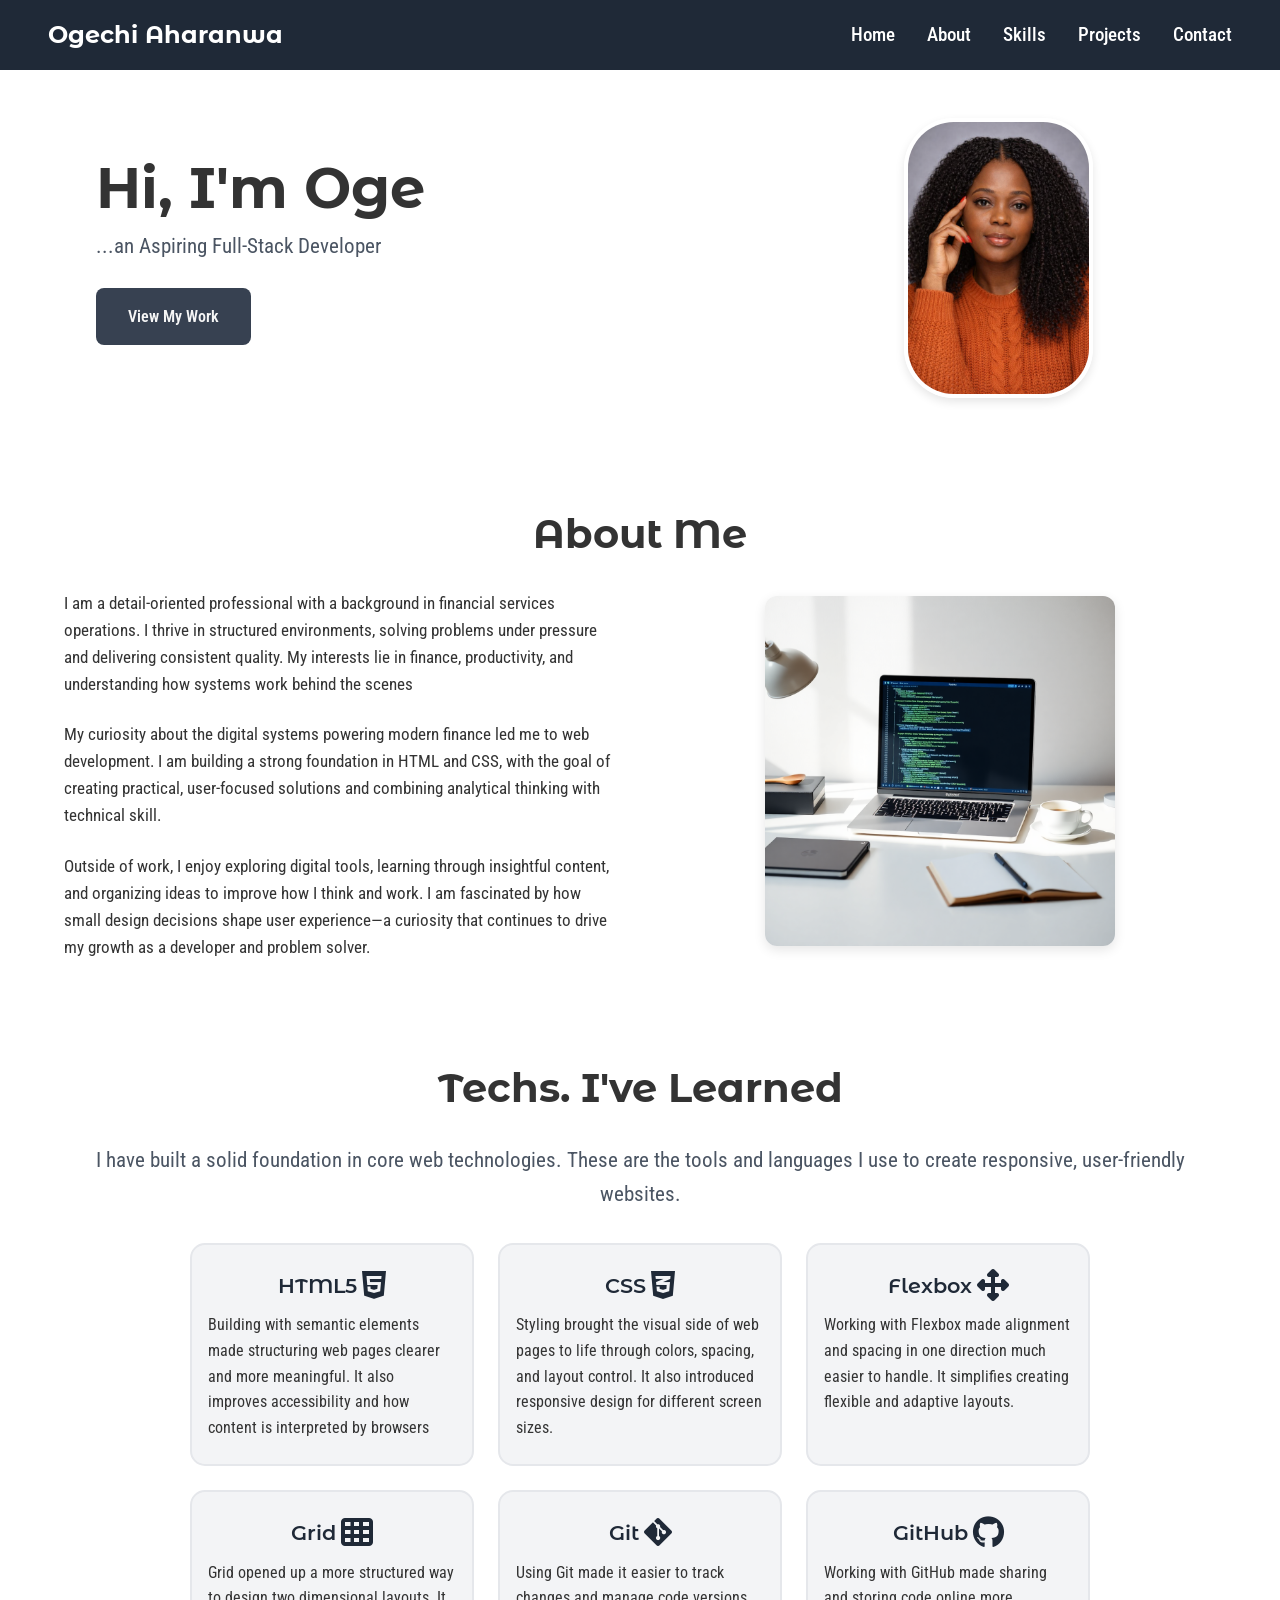
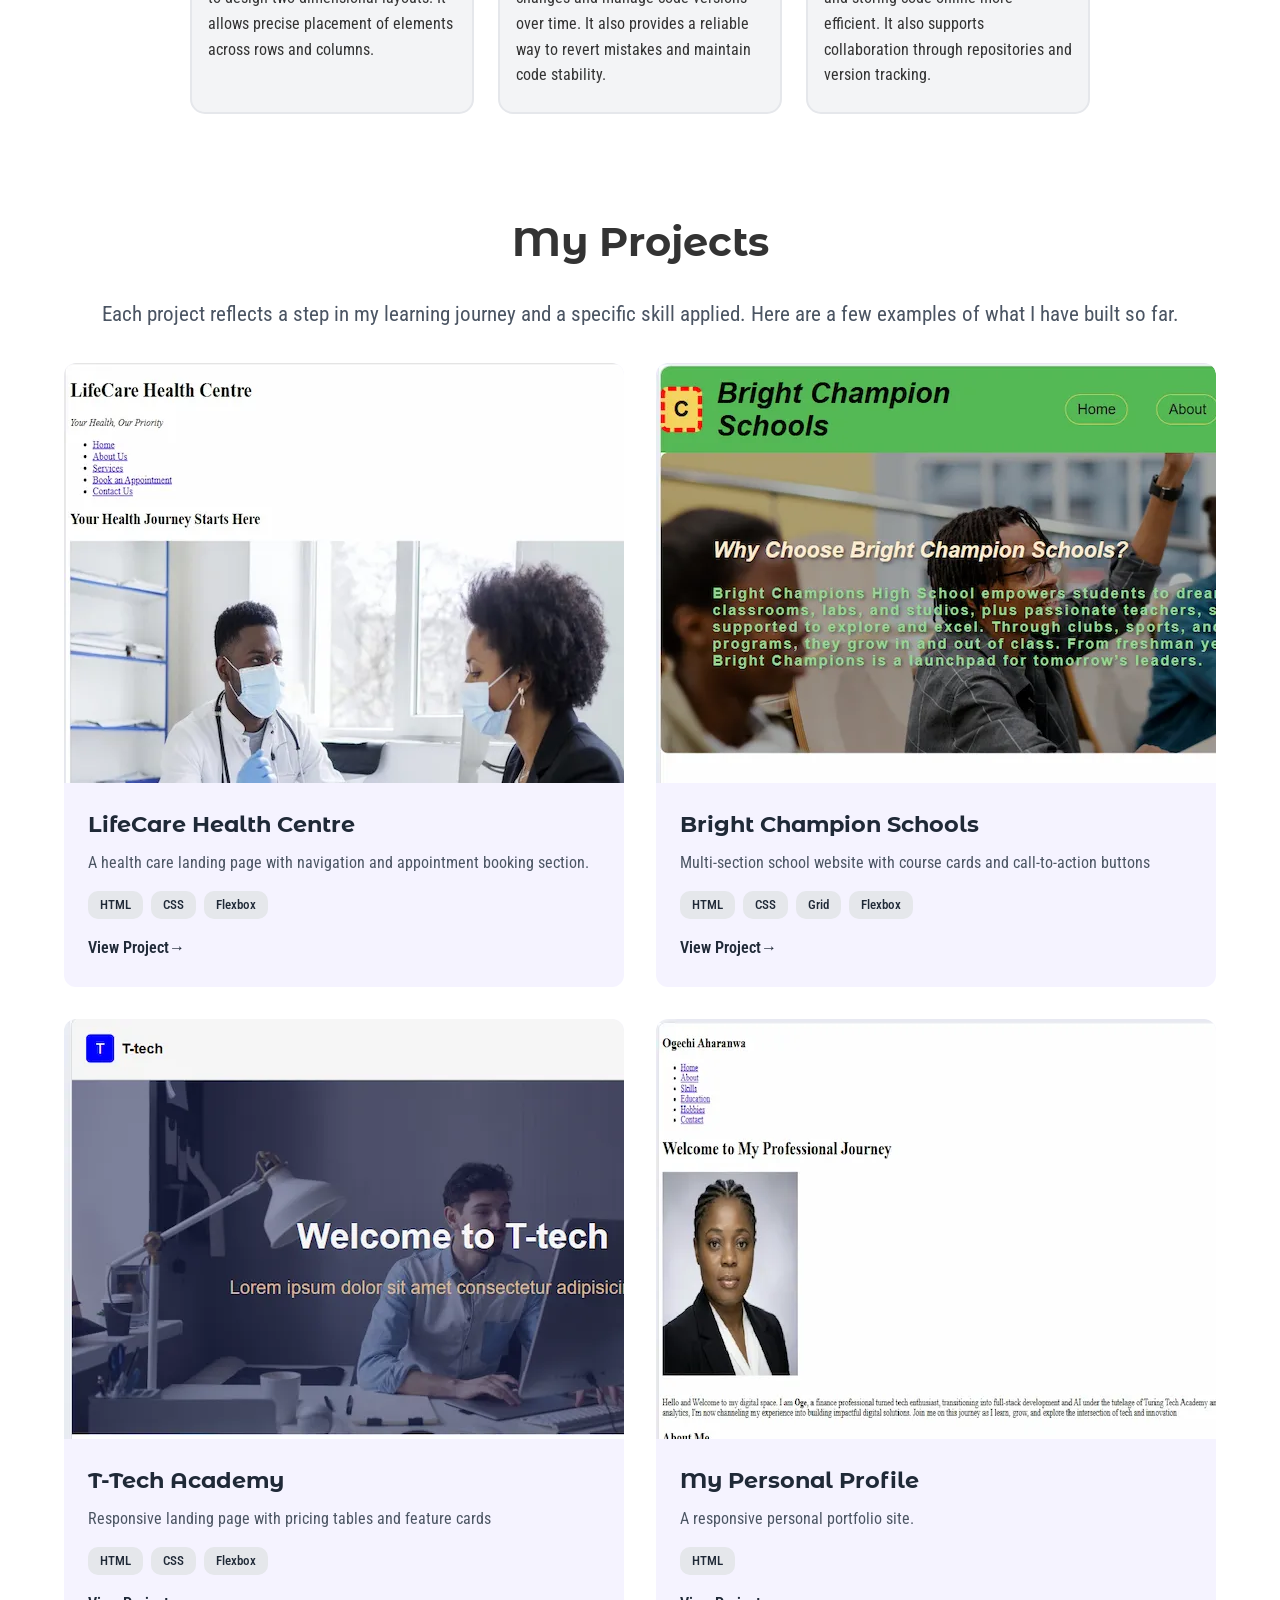
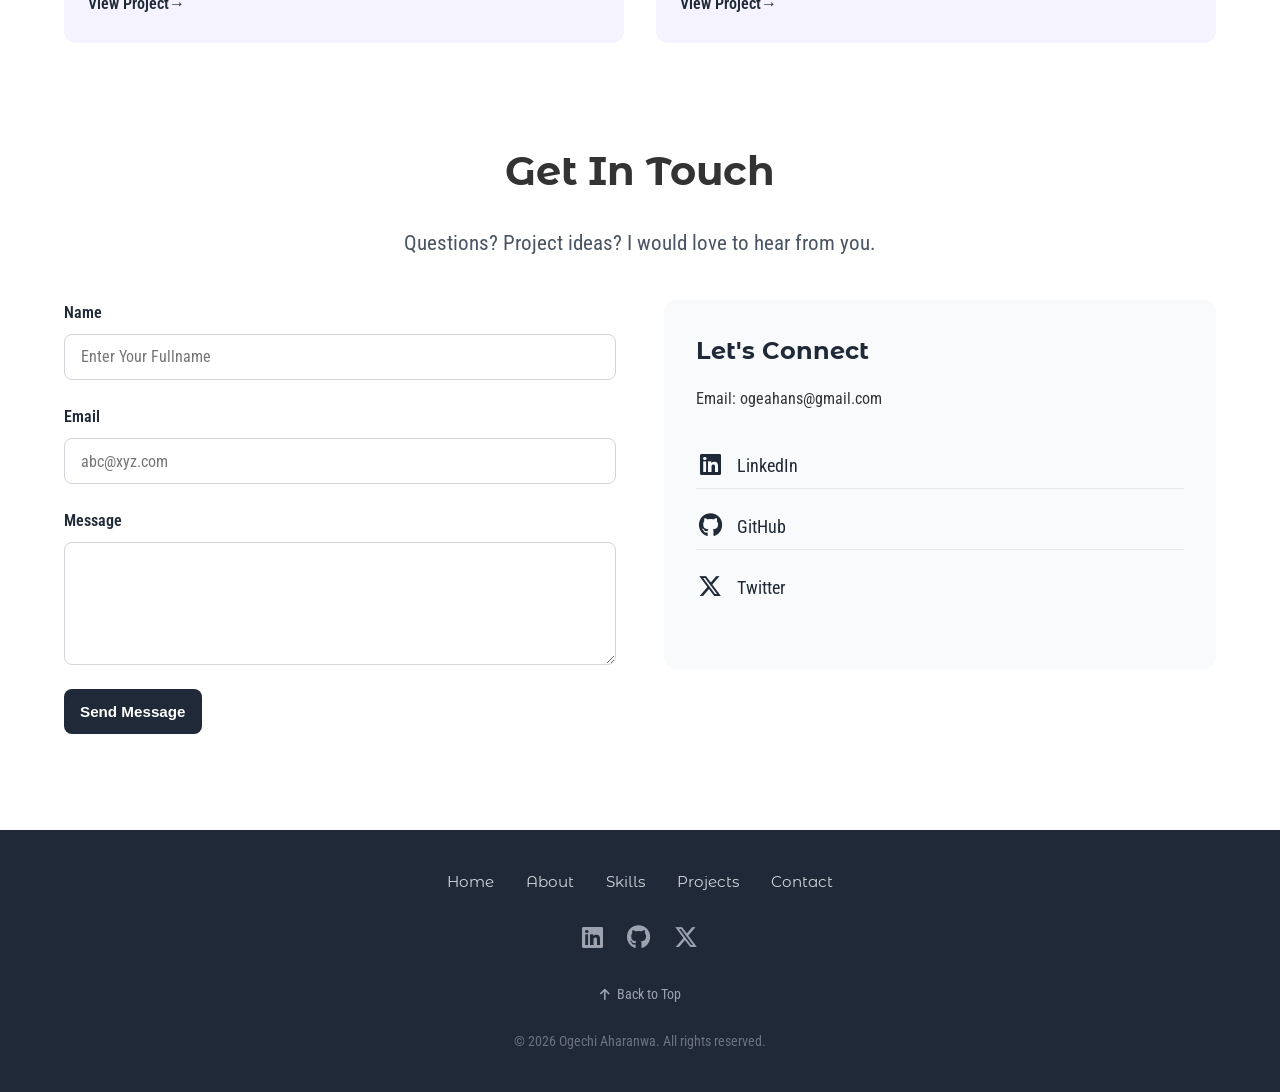
<file: projectindex.html>
<!-- Created by Ogechi Aharanwa -->
<!DOCTYPE html>
<html lang="en">
<head>
    <meta charset="UTF-8">
    <meta name="viewport" content="width=device-width, initial-scale=1.0">
<!-- CDN for Roboto Condensed font -->
    <link rel="preconnect" href="https://fonts.googleapis.com">
<link rel="preconnect" href="https://fonts.gstatic.com" crossorigin>
<link href="https://fonts.googleapis.com/css2?family=Roboto+Condensed:ital,wght@0,100..900;1,100..900&display=swap" rel="stylesheet">

<!-- CDN for Montserrat Alternates font-->
    <link rel="preconnect" href="https://fonts.googleapis.com">
    <link rel="preconnect" href="https://fonts.gstatic.com" crossorigin>
    <link href="https://fonts.googleapis.com/css2?family=Montserrat+Alternates:ital,wght@0,100;0,200;0,300;0,400;0,500;0,600;0,700;0,800;0,900;1,100;1,200;1,300;1,400;1,500;1,600;1,700;1,800;1,900&display=swap" rel="stylesheet">

    <!-- cdn for fontawesom -->
  <link rel="stylesheet" href="https://cdnjs.cloudflare.com/ajax/libs/font-awesome/6.5.1/css/all.min.css">

      <link rel="stylesheet" href="project.css/styles.css">

    <title>My Personal Portfolio</title>
    
</head>
<body>
    <!-- Navigation Bar -->
    <header>
        <nav class="navbar">
            <div class="logo">
                <a href="#hero">Ogechi  Aharanwa</a>
            </div>

            <!-- Hamburger Checkbox (for mobile) -->
            <input type="checkbox" id="nav-toggle"   class="nav-toggle">
            <label for="nav-toggle" class="nav-toggle-label">
                <span class="hamburger-icon"><i class="fa-solid fa-bars"></i></span>
            </label>

            <ul class="nav-links">
                <li> <a href="#home">Home</a> </li>
                <li> <a href="#about">About</a> </li>
                <li> <a href="#skills">Skills</a> </li>
                <li> <a href="#projects">Projects</a> </li>
                <li> <a href="#contact">Contact</a> </li>
            </ul>
        </nav>
    </header>
    <main>
        <!-- Hero Section -->

        <section id="hero" class="page-section">
            <div class="hero-content">
                <div class="hero-text">
                    <h1>Hi, I'm Oge</h1>
                    <p class="tagline">
                        ...an Aspiring Full-Stack Developer
                    </p>
                    <a href="#projects" 
                    class="button"> View My Work</a>
                </div>
                <div class="hero-image">
                    <img src="/images/my potrait.png" 
                 alt="My image">
                </div>
            </div>    
        </section>

        <section id="about" class="page-section">
            <h2 class="section-title">About Me</h2>
            <div class="about-grid">
                <div class="about-text">
                    <p>
                        I am a detail-oriented professional with a background in financial services operations. 
                        I thrive in structured environments, solving problems under pressure and delivering 
                        consistent quality. My interests lie in finance, productivity, and understanding how 
                        systems work behind the scenes

                    </p>
                    <p>
                        My curiosity about the digital systems powering modern finance led me to web 
                        development. I am building a strong foundation in HTML and CSS, with the goal of 
                        creating practical, user-focused solutions and combining analytical thinking with 
                        technical skill.
                    </p>

                    <p>
                        Outside of work, I enjoy exploring digital tools, learning through insightful content, 
                        and organizing ideas to improve how I think and work. I am fascinated by how small 
                        design decisions shape user experience—a curiosity that continues to drive my growth 
                        as a developer and problem solver.
                    </p>

                </div>

                <div class="about-image">
                    <img src="/a coding workstation.png" alt="a coding workstation">

                </div>
            </div>
        </section>

        <section id="skills" class="page-section">
            <h2 class="section-title">Techs. I've Learned</h2>
            <p class="section-intro">I have built a solid foundation in core web technologies. These are the tools and languages I use to create responsive, user-friendly websites.</p>
            <div class="skills-grid">

                
                <div class="skill-card">

                    <div class="skill-card-logo">
                        <h3>HTML5</h3>
                        <i class="fab fa-html5"></i>
                        
                    </div>
                <p>
                   Building with semantic elements made structuring web pages clearer and more meaningful. It also
                   improves accessibility and how content is interpreted by browsers     
                </p>
                </div>

                <div class="skill-card">
                    <div class="skill-card-logo">
                        <h3>CSS</h3>
                        <i class="fab fa-css3-alt"></i>
                    </div>
                <p>
                    Styling brought the visual side of web pages to life through colors, spacing, and layout control.
                    It also introduced responsive design for different screen sizes.
                </p>
                </div>

                <div class="skill-card">
                    <div class="skill-card-logo">
                        <h3>Flexbox</h3>
                        <i class="fas fa-arrows-alt"></i>
                    </div>
                <p>
                    Working with Flexbox made alignment and spacing in one direction much easier to handle. It
                    simplifies creating flexible and adaptive layouts.
                </p>
                </div>

                <div class="skill-card">
                    <div class="skill-card-logo">
                        <h3>Grid</h3>
                        <i class="fas fa-th"></i>
                    </div>
                <p>
                    Grid opened up a more structured way to design two dimensional layouts. It allows precise placement
                    of elements across rows and columns.
                </p>
                </div>

                <div class="skill-card">
                    <div class="skill-card-logo">
                        <h3>Git</h3>
                        <i class="fab fa-git-alt"></i>
                    </div>
                <p>
                    Using Git made it easier to track changes and manage code versions over time. It also provides a
                    reliable way to revert mistakes and maintain code stability.
                    
                </p>
                </div>

                <div class="skill-card">
                    <div class="skill-card-logo">
                        <h3>GitHub</h3>
                        <i class="fab fa-github"></i>
                    </div>
                <p>
                    Working with GitHub made sharing and storing code online more efficient. It also supports
                    collaboration through repositories and version tracking.
                </p>
                </div>
            </div>
        </section>

        <section id="projects" class="page-section">

            <h2 class="section-title">My Projects</h3>
                <p class="section-intro">Each project reflects a step in my learning journey and a specific skill applied. Here are a few examples of what I have built so far.</p>
                <!-- Project 1 (LifeCare Health Center) -->
                <div class="projects-grid">

                    <div class="project-card">
                        <div class="project-image">
                            <img src="/images/lifecare-health-centre.webp" alt="LifeCare Health Center">
                        </div>
                        <div class="project-info"> 
                           <h3>LifeCare Health Centre</h3>
                           <p>
                               A health care landing page with navigation and appointment booking section.
                           </p>

                        <div class="tech-tags">
                           <span>HTML</span>
                           <span>CSS</span>
                           <span>Flexbox</span>
                        </div>
                           <a href="https://ogechi-aharanwa-l.github.io/lifecare-health-centre.html/" class="project-link" target="_blank">View Project→</a>
                        </div>
                    </div>

                <!-- Project 2 (Bright Champions Schools) -->
                    
                    <div class="project-card">

                        <div class="project-image">
                            <img src="/images/bright-champion-schools2.webp" alt="Bright Champion Schools website
                            screenshot">
                        </div>

                        <div class="project-info">
                            <h3>Bright Champion Schools</h3>
                            <p>
                                Multi-section school website with course cards and call-to-action buttons
                            </p>

                           <div class="tech-tags">
                                <span>HTML</span>
                                <span>CSS</span>
                                <span>Grid</span>
                                <span>Flexbox</span>
                            </div>

                           <a href="https://ogechi-aharanwa-l.github.io/bright-champions-schools-project/" class="project-link" target="_blank">View
                            Project→</a>
                        </div>
                    </div>

                 <!-- Project 3 (T-tech Academy) -->
                    <div class="project-card">

                        <div class="project-image">
                            <img src="/images/t-tech-academy.webp" alt="T-Tech Academy website screenshot">
                        </div>

                        <div class="project-info">
                            <h3>T-Tech Academy</h3>
                            <p>
                                Responsive landing page with pricing tables and feature cards
                            </p>

                            <div class="tech-tags">
                                <span>HTML</span>
                                <span>CSS</span>
                                <span>Flexbox</span>
                            </div>

                            <a href=""https://ogechi-aharanwa-l.github.io/bright-champions-schools-project/"" class="project-link" target="_blank">View
                                Project→</a>
                        </div>
                    </div>

                 <!-- Project 4 (My Personal Profile) -->
                    <div class="project-card">

                        <div class="project-image">
                            <img src="/images/my-personal-profile.webp" alt="My personal profile website screenshot">
                        </div>

                        <div class="project-info">
                            <h3>My Personal Profile</h3>
                            <p>
                               A responsive personal portfolio site.
                            </p>
                            
                            <div class="tech-tags">
                            <span>HTML</span>

                            </div>
                           <a href="https://ogechi-aharanwa-l.github.io/personal-project.html/" class="project-link" target="_blank">View Project→</a>    
                        </div>
                    
                    </div>
                </div>
        </section>

        <section id="contact" class="page-section">
            <h2 class="section-title">Get In Touch</h2>
            <p class="contact-message">Questions? Project ideas? I would love to hear from you.</p>
            <div class="contact-grid">
            <!-- Form Section -->
                <div class="contact-form">
                    <form>  
                        <div class="form-group">
                            <label for="name">Name</label>
                            <input type="text" id="name" name="name" placeholder="Enter Your Fullname" required>
                        </div>

                        <div class="form-group">
                            <label for="email">Email</label>
                            <input type="email" id="email" name="email" placeholder="abc@xyz.com" required>
                        </div> 
                
                        <div class="form-group">
                            <label for="message">Message</label>
                            <textarea id="message" name="message" rows="5" placeholder="Your message" required>
                            </textarea> 
                        </div>

                       <button type="submit" class="submit-btn">Send Message</button>
                    </form>
                </div>

            <!--Contact Info Side  -->
                
                <div class="contact-info">
                    <h3>Let's Connect</h3>
                    <p>Email: ogeahans@gmail.com</p>

                    <div class="social-links">
                        <a href="https://www.linkedin.com/in/ogechi-aharanwa/" target="_blank" aria-label="LinkedIn">
                            <i class="fab fa-linkedin"></i>
                            <span>LinkedIn</span>
                        </a>

                        <a href="https://github.com/Ogechi-Aharanwa-L" target="_blank"aria-label="GitHub">
                            <i class="fab fa-github"></i>
                            <span>GitHub</span>
                        </a>

                        <a href="https://x.com/AhanOge39074" target="_blank" aria-label="X">
                            <i class="fab fa-x-twitter"></i>
                            <span>Twitter</span>
                        </a>
                    </div>
                </div>

            </div>
        </section>
    </main>
    
    <footer>
    <!-- Quick Links -->
    <div class="footer-links">
        <a href="#hero">Home</a>
        <a href="#about">About</a>
        <a href="#skills">Skills</a>
        <a href="#projects">Projects</a>
        <a href="#contact">Contact</a>
    </div>

    <!-- Social Media Links -->
    <div class="footer-social">
        <a href="https://www.linkedin.com/in/ogechi-aharanwa/" target="_blank" aria-label="LinkedIn">
            <i class="fab fa-linkedin"></i>
        </a>
        <a href="https://github.com/Ogechi-Aharanwa-L" target="_blank" aria-label="GitHub">
            <i class="fab fa-github"></i>
        </a>
        <a href="https://x.com/AhanOge39074" target="_blank" aria-label="Twitter">
            <i class="fab fa-x-twitter"></i>
        </a>
    </div>

    <!-- Go to Top Button -->
    <div class="go-top">
        <a href="#" aria-label="Back to top">
            <i class="fas fa-arrow-up"></i> Back to Top
        </a>
    </div>

    <!-- Copyright -->
    <p>&copy; 2026 Ogechi Aharanwa. All rights reserved.</p>

     
</footer>
</body>
</html>
</file>
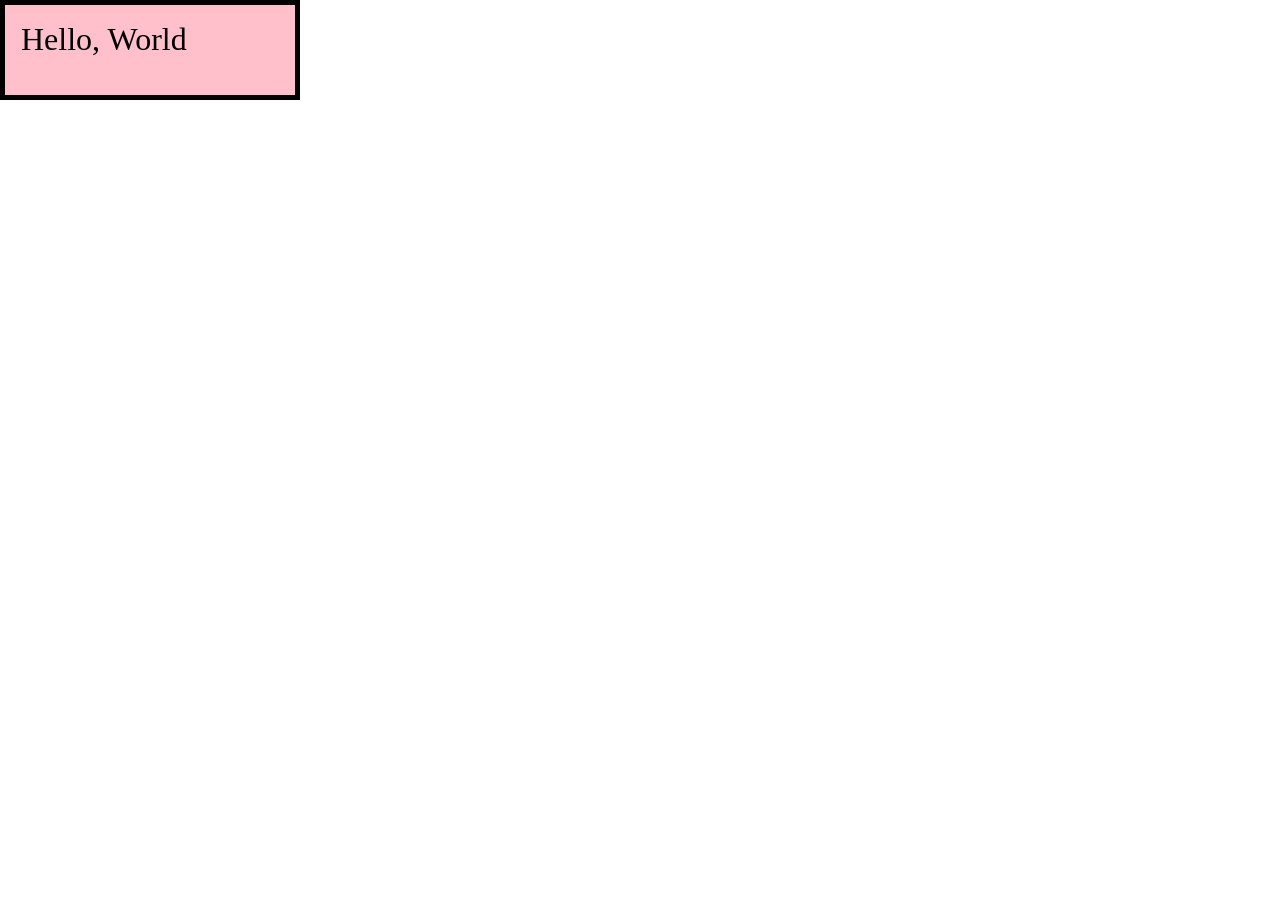
<file: html/box.html>
<!DOCTYPE html>
<html lang="en">
<head>
    <meta charset="UTF-8">
    <meta name="viewport" content="width=device-width, initial-scale=1.0">
    <title>The Box Model</title>
    <link rel="stylesheet" href="../css/box.css">
</head>
<body>

    <div 
    class="box">Hello, World</div>
    
</body>
</html>
</file>
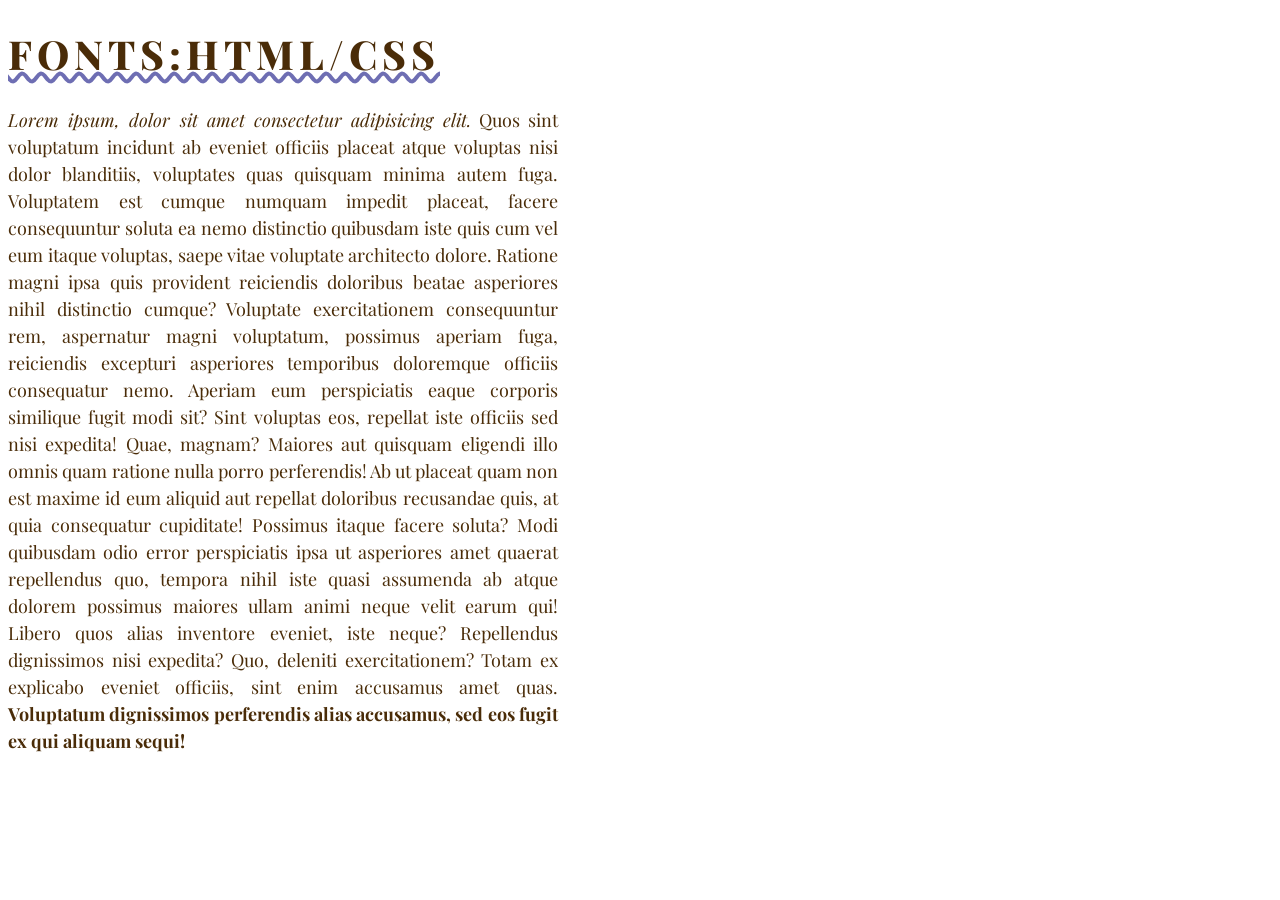
<file: html/font.html>
<!DOCTYPE html>
<html lang="en">
<head>
    <meta charset="UTF-8">
    <meta name="viewport" content="width=p, initial-scale=1.0">
    <title>Fonts:styling & Embedding</title>
    <link rel="stylesheet" href="../css/font.css">

    <link rel="preconnect" href="https://fonts.googleapis.com">
<link rel="preconnect" href="https://fonts.gstatic.com" crossorigin>
<link href="https://fonts.googleapis.com/css2?family=Playfair+Display:ital,wght@0,400..900;1,400..900&family=Shadows+Into+Light&display=swap" rel="stylesheet">

</head>
<body>
    <h1>Fonts:HTML/CSS</h1>
    <p>
        <em>Lorem ipsum, dolor sit amet consectetur adipisicing elit.</em> Quos sint voluptatum incidunt ab eveniet officiis placeat atque voluptas nisi dolor blanditiis, voluptates quas quisquam minima autem fuga. Voluptatem est cumque numquam impedit placeat, facere consequuntur soluta ea nemo distinctio quibusdam iste quis cum vel eum itaque voluptas, saepe vitae voluptate architecto dolore. Ratione magni ipsa quis provident reiciendis doloribus beatae asperiores nihil distinctio cumque? Voluptate exercitationem consequuntur rem, aspernatur magni voluptatum, possimus aperiam fuga, reiciendis excepturi asperiores temporibus doloremque officiis consequatur nemo. Aperiam eum perspiciatis eaque corporis similique fugit modi sit? Sint voluptas eos, repellat iste officiis sed nisi expedita! Quae, magnam? Maiores aut quisquam eligendi illo omnis quam ratione nulla porro perferendis! Ab ut placeat quam non est maxime id eum aliquid aut repellat doloribus recusandae quis, at quia consequatur cupiditate! Possimus itaque facere soluta? Modi quibusdam odio error perspiciatis ipsa ut asperiores amet quaerat repellendus quo, tempora nihil iste quasi assumenda ab atque dolorem possimus maiores ullam animi neque velit earum qui! Libero quos alias inventore eveniet, iste neque? Repellendus dignissimos nisi expedita? Quo, deleniti exercitationem? Totam ex explicabo eveniet officiis, sint enim accusamus amet quas. <strong> Voluptatum dignissimos perferendis alias accusamus, sed eos fugit ex qui aliquam sequi!</strong>
    </p>
    
</body>
</html>
</file>
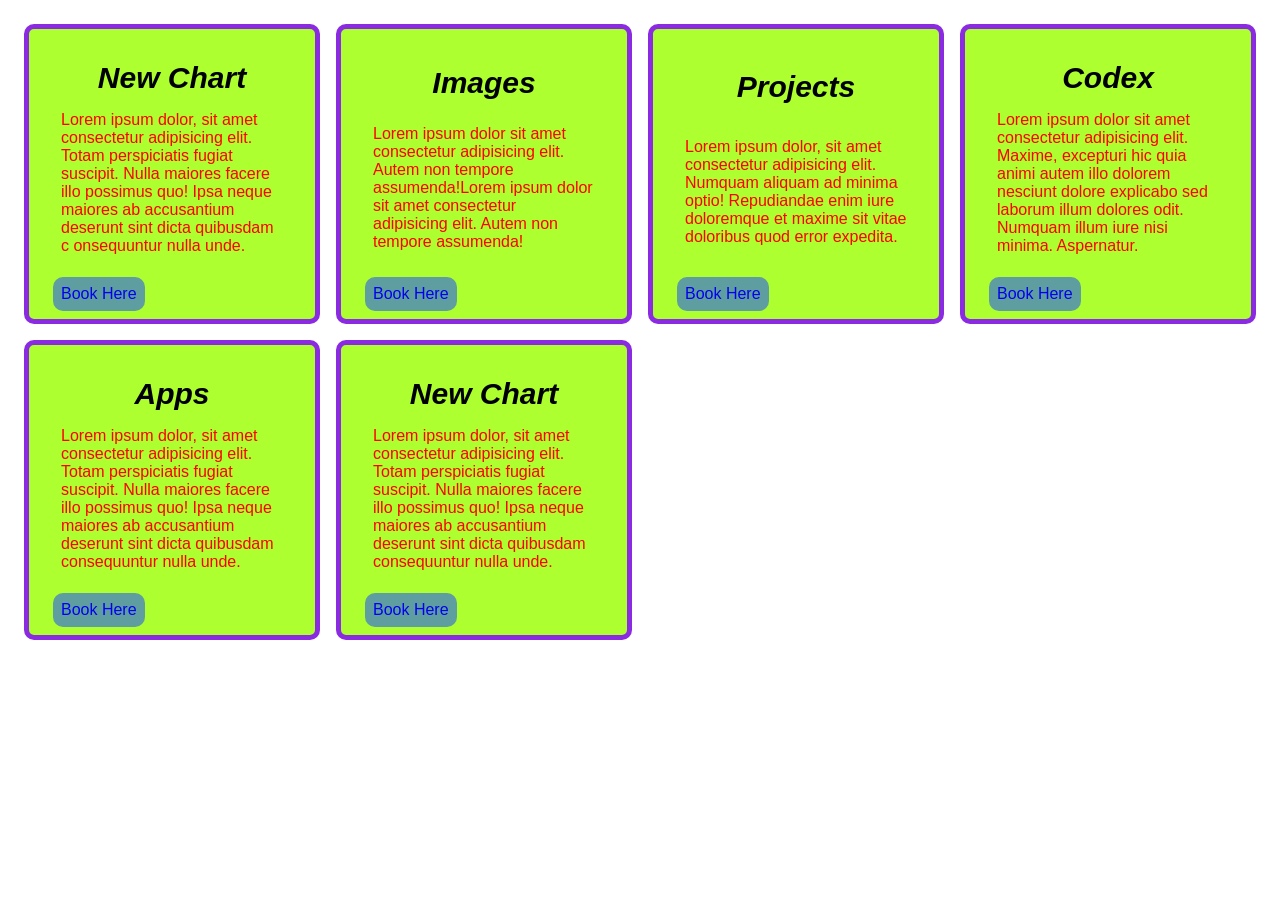
<file: html/grid.html>
<!DOCTYPE html>
<html lang="en">
<head>
    <meta charset="UTF-8">
    <meta name="viewport" content="width=device-width, initial-scale=1.0">
    <link rel="stylesheet" href="../css/grid.css">
    <title>Grid Practice</title>
</head>
<body>
    <section class="container">

        <div class= "card1">
            <h2>New Chart</h2>
            <p>
                 Lorem ipsum dolor, sit amet consectetur
                 adipisicing elit. Totam perspiciatis fugiat 
                 suscipit. Nulla maiores facere illo 
                 possimus quo! Ipsa neque maiores ab 
                 accusantium deserunt sint dicta quibusdam c
                 onsequuntur nulla unde.
            </p>
            <a href="#">Book Here</a>
        </div>

        <div class="card2">

            <h2>Images</h2>
            <p>
                Lorem ipsum dolor sit amet consectetur 
                adipisicing elit. Autem non tempore
                assumenda!Lorem ipsum dolor sit amet 
                consectetur 
                adipisicing elit. Autem non tempore
                assumenda!
            </p>
            <a href="#">Book Here</a>
        </div>

        <div class="card3">
             <h2>Projects</h2>
            <p>
                Lorem ipsum dolor, sit amet consectetur 
                adipisicing elit. Numquam aliquam ad minima 
                optio! Repudiandae enim iure doloremque et 
                maxime sit vitae doloribus quod error 
                expedita.
            </p>
            <a href="#">Book Here</a>
        </div>

        <div class="card4">
             <h2>Codex</h2>
            <p>
                Lorem ipsum dolor sit amet consectetur 
                adipisicing elit. Maxime, excepturi hic quia 
                animi autem illo dolorem nesciunt dolore 
                explicabo sed laborum illum dolores odit. 
                Numquam illum iure nisi minima. Aspernatur.
            </p>
            <a href="#">Book Here</a>
        </div>

        <div class="card5">
             <h2>Apps</h2>
            <p>
                Lorem ipsum dolor, sit amet consectetur adipisicing elit. Totam perspiciatis fugiat suscipit. Nulla maiores facere illo possimus quo! Ipsa neque maiores ab accusantium deserunt sint dicta quibusdam consequuntur nulla unde.
            </p>
            <a href="#">Book Here</a>
        </div>

        <div class="card6">

             <h2>New Chart</h2>
            <p>
                 Lorem ipsum dolor, sit amet consectetur adipisicing elit. Totam perspiciatis fugiat suscipit. Nulla maiores facere illo possimus quo! Ipsa neque maiores ab accusantium deserunt sint dicta quibusdam consequuntur nulla unde.
            </p>
            <a href="#">Book Here</a>
        </div>

    </section>
    
</body>
</html>
</file>
<file: project.css/styles.css>
/* Universal Settings */
* {
    margin: 0;
    padding: 0;
    box-sizing: border-box;
}

html {
    scroll-behavior: smooth;
}

body {
    font-family: "Roboto Condensed", sans-serif;
    line-height: 1.6;
    color: #333;
}

h1, h2, h3, .logo, .section-title, nav-links a {
    font-family:"Montserrat Alternates", sans-serif; 
}

a {
    text-decoration: none; /* to remove underline on all anchor tags */
    color: white;
}

/* page section, section title general styling */
 .page-section {
    padding: 3rem 1.5rem;
    max-width: 1200px;
    margin: auto;
 }

 .section-title {
    text-align: center;
    font-size: 2.5rem;
    margin-bottom: 2.5rem;
 }

/* Mobile First Navigation */
.navbar {
    display: flex;  
    flex-wrap: wrap;
    justify-content: space-between;
    align-items: center;
    background-color: #1f2937;
    color: #f6f6f6;
    padding: 1rem 1.5rem;
    position: sticky;
    top: 0;
    z-index: 1000;
}

.logo a {
    font-size: 1.5rem;
    font-weight: 700;
}

.nav-toggle {
    display: none; /* to hide checkbox */
}

/* Hamburger icon label */
.nav-toggle-label {
    cursor: pointer;
    font-size: 1.8rem;
    display: block;
}

/* Navigation links - hidden on mobile  */
.nav-links {
    display: none;
    width: 100%;
    list-style: none; /*to remove bullet points*/
    text-align: center;
    padding-top: 1.5rem;
}

.nav-links li {
    margin: 1rem 0;
}
.nav-links a {
    font-size: 1.2rem;
    font-weight: 500;
}
/* to show menu when checkbox is checked */
.nav-toggle:checked ~ .nav-links {
    display:block;
}
/* Hero Section (Mobile Section) */

.hero-content {
    display: flex;
    flex-direction: column;
    align-items: center;
    text-align:center;
    gap: 2rem;
}
.hero-content h1 {
    font-size: 3rem;
    line-height: 1.2;
    margin-bottom: 0.5rem;
    gap: 1rem;
}

.tagline {
    font-size: 1.3rem;
    color: #4b5563;
    margin-bottom: 1.5rem;
}

.button {
    display: inline-block;
    background-color: #374151;
    color: #f6f6f6;
    padding: 1rem 2rem;
    border-radius: 8px;
    margin-bottom: 1.5rem;
    font-weight: 600;
    transition: background-color 0.3s;
}

.button:hover {
    background-color: #1f2937;
}

.hero-image {
    width: min(280px, 80%);
    aspect-ratio: 1/1;
}

.hero-image img {
    max-width: 100%;
    height: 100%;
    object-fit:cover;
    border-radius: 50px;
    border: 4px solid white;
    box-shadow: 0 4px 10px rgba(0,0,0,0.1)
}
    
/* About Section - Mobile First */
.about-grid {
    display: grid;
    grid-template-columns: 1fr;
    gap: 2.5rem;
    align-items: center;
}

.about-text p {
    margin-bottom: 1.5rem;
    font-size: 1.05rem;
}

.about-text p:last-child {
    margin-bottom: 0;
}
.about-image {
    max-width: 350px;
    margin: 0 auto;
    width: 100%;
}
.about-image img {
    width: 100%;
    height: auto;
    border-radius: 12px;
    box-shadow: 0 4px 12px rgba(0,0,0,0.1);
}

/* Skills Section(Mobile First) */
.section-intro {
    text-align: center;
    margin-bottom: 2rem;
    color: #4b5563;
    font-size: 1.3rem;
}

.skills-grid {
    display: grid;
    grid-template-columns: 1fr;
    gap: 1.5rem;
    max-width: 500px;
    margin: 0 auto;
    
}

.skill-card {
    background-color: #f3f4f6;
    padding: 1.5rem 1rem;
    text-align: center;
    border-radius: 15px;
    border: 2px solid #e5e7eb;

}
.skill-card i {
    font-size: 2rem;
    color: #1f2937;
    margin-bottom: 0.4rem;

}
.skill-card h3 {
    font-size: 1.3rem;
    font-weight: 600;
    margin-bottom: 0;
    color: #1f2937;
}
.skill-card p {
    margin: 0;
    text-align: left;
    margin-top: 5px;
}

.skill-card:hover {
    transform: translateY(-8px);
    box-shadow: 0 8px 20px rgba(0,0,0,0.2);
    background-color: #f5f3ff;
    
}
.skill-card-logo {
    display: flex;
    gap: 5px;
    justify-content: center;
    text-align: center;
    
}
/* Project Section (Mobile First) */
 /* Grid container */
 .section-intro {
    text-align: center;
    margin-bottom: 2rem;
    color: #4b5563;
    font-size: 1.3rem;
}

.projects-grid {
    display: grid;
    grid-template-columns: 1fr;
    gap: 2rem;
}
.project-card {
    background-color: #f5f3ff;
    border-radius: 12px;
    overflow: hidden;
    box-shadow: 0 4px 8px rgba(0,0,0,0.08)
    border: 1px solid #e2e8f0
    transition: transform 0.3s ease, box-shadow 0.3s ease;
}

.project-card:hover {
    transform: translateY(-6px);
    box-shadow: 0 10px 20px rgba(0,0,0,0.12);
}

.project-image {
    width: 100%;
    aspect-ratio: 4 / 3;
    overflow: hidden;
    border-radius: 12px 12px 0 0;
}

.project-img img {
    width: 100%;
    height: auto;
    object-fit: contain;
    display: block;
}

.project-info {
    padding: 1.5rem;
}

.project-info h3 {
    font-size: 1.4rem;
    margin-bottom: 0.5rem;
    color: #1f2937;
}

.project-info p {
    margin-bottom: 1rem;
    color: #4b5563;
    line-height: 1.5;

}

.tech-tags {
    display: flex;
    flex-wrap: wrap;
    gap: 0.5rem;
    margin-bottom: 1rem;
}

.tech-tags span {
    background-color: #e5e7eb;
    color: #1f2937;
    padding: 0.25rem 0.75rem;
    border-radius: 10px;
    font-size: 0.8rem;
    font-weight: 500;
}

.project-link {
    display: inline-block;
    color: #1f2937;
    font-weight: 600;
    border-bottom: 2px solid transparent;
    transition: border-color 0.2s ease;
}

.project-link:hover {
    border-bottom-color:#1f2937;
}

/* Contact Section (Mobile-First) */
 .section-title {
    text-align: center;
    margin-bottom: 1.5rem;
 }

.contact-message {
    text-align: center;
    margin-bottom: 2.5rem;
    color: #4b5563;
    font-size: 1.3rem;

}

.contact-form form {
    display: flex;
    flex-direction: column;
    gap: 1.5rem;
}

.form-group {
    display: flex;
    flex-direction: column;
    gap: 0.5rem;
}

.form-group label {
    font-weight: 600;
    color: #1f2937;
}
.form-group input,
.form-group textarea {
    padding: 0.8rem 1rem;
    border: 1px solid #d1d5db;
    border-radius: 8px;
    font-family:"Roboto Condensed", sans-serif; 
    font-size: 1rem;
    transition: border-color 0.2s ease, box-shadow 0.2s ease;
}

/* submit button styling */
.submit-btn {
    background-color: #1f2937;
    color: white;
    padding: 0.9rem 1rem;
    border: none;
    width: auto;
    align-self: flex-start;
    border-radius: 8px;
    font-weight: 600;
    font-size: 0.95rem;
    cursor: pointer;
    transition: background-color 0.2s ease;

}
.submit-btn:hover {
    color: burlywood;
}

/* Contact Info styling */

.contact-info  {
    background-color: #f9fafb;
    padding: 2rem;
    border-radius: 12px;
    display: flex;
    flex-direction: column;
    height: 85%;
}

.contact-info h3 {
    font-size: 1.5rem;
    margin-bottom: 1rem;
    color: #1f2937;
}

.contact-info p {
    margin-bottom: 1.5rem;
    font-size: 1rem;
}

/* Social Links Styling */
.social-links {
    display: flex;
    flex-direction: column;
    gap: 1rem;
    margin-top: 0.5rem;
}

.social-links a {
    display: flex;
    color: #1f2937;
    gap: 0.75rem;
    font-size: 1.1rem;
    padding: 0.5rem 0;
    transition: color 0.2s ease;
    border-bottom: 1px solid #e5e7eb;
}

.social-links a:last-child {
    border-bottom: none;
}

.social-links a i {
    font-size: 1.5rem;
    width: 1.8rem;
    text-align: center;
}

.social-links a:hover {
    color: #4b5563;
}

/* ===== FOOTER ===== */
footer {
    background-color: #1f2937;
    color: #9ca3af;
    text-align: center;
    padding: 2.5rem 1.5rem;
    margin-top: 3rem;
}

/* Quick Links */
.footer-links {
    display: flex;
    flex-wrap: wrap;
    justify-content: center;
    gap: 2rem;
    margin-bottom: 1.5rem;
}

.footer-links a {
    color: #d1d5db;
    font-size: 0.95rem;
    font-family: "Montserrat Alternates", sans-serif;
    transition: color 0.2s ease;
}

.footer-links a:hover {
    color: #ffffff;
}

/* Social Media Icons */
.footer-social {
    display: flex;
    justify-content: center;
    gap: 1.5rem;
    margin-bottom: 1.5rem;
}

.footer-social a {
    color: #9ca3af;
    font-size: 1.5rem;
    transition: color 0.2s ease;
}

.footer-social a:hover {
    color: #ffffff;
}

/* Go to Top Button */
.go-top {
    margin-bottom: 1.5rem;
}

.go-top a {
    color: #9ca3af;
    font-size: 0.9rem;
    text-decoration: none;
    padding-bottom: 0.25rem;
    transition: color 0.2s ease, border-color 0.2s ease;
}

.go-top a:hover {
    color: #ffffff;
}

.go-top a i {
    margin-right: 0.25rem;
    font-size: 0.8rem;
}

/* Copyright Text */
footer p {
    font-size: 0.85rem;
    color: #6b7280;
    margin: 0;
    
}










/* For Tablets */
@media (min-width: 768px) {
/* Navigation */
    .nav-toggle-label {
        display: none;
    }

    .navbar {
        flex-wrap: nowrap;
        justify-content: space-between;
        padding: 1rem 3rem;
    }

    .nav-links {
        display: flex; /* show nav links */
        width: auto;
        padding-top: 0;
        gap: 2rem;
    }

    .nav-links li {
        margin: 0;
    }

/* hero */
   .hero-content {
        flex-direction: row;
        text-align: left;
        justify-content: space-between;
        gap: 2rem;
        padding: 0 2rem;
}

   .hero-text h1 {
        font-size: 3.5rem;
    } 

    .about-grid {
        grid-template-columns: 1fr 1fr;
        gap: 3rem
    }

/* Skills Grid */

   .skills-grid {
        grid-template-columns: repeat(3, 1fr);
        max-width: 900px;
    }

/* Projects Grid */
   .projects-grid {
       grid-template-columns: repeat(2, 1fr);
   }

/* Contact Grid */
.contact-grid {
       display: grid;
       grid-template-columns: 1fr 1fr;
       gap: 3rem;
}

}

@media (min-width: 1024) {
   .navbar {
        padding: 1rem 5rem;
    }

   .logo a {
        font-size: 1.8rem;
    }

    .nav-links {
        gap: 3rem;
    }

    .nav-links a {
        font-size: 1.3rem;
            
    }

    /* Hero Section */
    .hero-content { 
        gap: 4rem;

    }

    .hero-text h1 {
        font-size: 4rem;
    }

    .tagline {
        font-size: 1.5rem;
    }

    .hero-image {
        width: 380px;
    }

  /* About Section */

   .about-grid {
        gap: 4rem;
    }
    .about-text p {
        font-size: 1.1rem;
    }
    

    /* Skills Grid: 4 columns  */
    .skills-grid {
        grid-template-columns: repeat(4, 1fr);
        max-width: 1100px;
    }
    /* Projects Section */
    .project-grid {
        gap: 2.5rem;
    }

    /* Contact Grid */
    .contact-grid: {
        display: grid;
        gap: 4rem;
    }
}
</file>
<file: css/box.css>
*,
*::before,
*::after {
     box-sizing: border-box;
}

* {
    margin: 0;
    padding: 0;
   
}

 .box {
    font-size: 2rem;
    background-color: pink;
    /* The Box Model */
    width: 300px;
    height: 100px;
    padding: 16px;
    border: 5px solid black;
    margin: 0;
    
 }
</file>
<file: css/font.css>
body {
    color: rgb(74, 44, 8);
    font-family: "Playfair Display", serif;
}

h1 {
    font-weight: 800;
    font-size: 40px;
    letter-spacing: 5px;
    text-transform: uppercase;
    /* text-decoration-line: underline ;
    text-decoration-color: rgba(43, 20, 65, 0.616);
    text-decoration-style: wavy;
    text-decoration-thickness: 3px ; */
    text-decoration:underline rgb(110, 110, 179) wavy ;
    text-align: left;
}
p {
    font-size:18px ;
    line-height: 1.5;
    text-align: justify;
    max-width: 50ch;
}
</file>
<file: css/grid.css>
* {
    margin: 0;
    padding: 0;
    box-sizing: border-box;
    font-family:Arial, Helvetica, sans-serif;
}

.container {
    display: grid;
    grid-template-columns: 1fr;
    /* background-color: blueviolet; */
    border-radius: 15px;
    gap: 1rem;
    width: fit-content;
    margin: 1rem;
    padding: 0.5rem;

    
}
.container div {
   background-color: greenyellow;
   color: red;
   border: 5px solid blueviolet;
   border-radius: 10px;
   padding: 2rem;
   display: grid;
   place-items: center;
   position: relative;
   
}

.container div > h2 {
    color: black;
    margin-bottom: 1rem;
    font-style: italic;
    font-size: 30px;

}

.container div:hover {
    background-color: chocolate;
    color: white;
    cursor: pointer;
}

.container div > a {
    text-decoration: none;
    border-radius: 10px;
    padding: 0.5rem;
    display: flex;
    align-self: flex-start;
    background-color: cadetblue;
    margin-top: 2rem;
    position: absolute;
    bottom: 0.5rem;
    left: 1.5rem;

}
.container  div > p {
    margin-bottom: 2rem;
}

.container div > a:hover {
    background-color: green;
    color: yellow;
}

@media (min-width: 768px) {
    .container {
    display: grid;
    grid-template-columns: repeat(3, 1fr);
    grid-template-rows: repeat(3, 1fr) ;
    }
}

@media (min-width: 1024px) {
    .container {
    display: grid;
    grid-template-columns: repeat(4, 1fr);
    grid-template-rows: repeat(2, 1fr) ;
</file>
